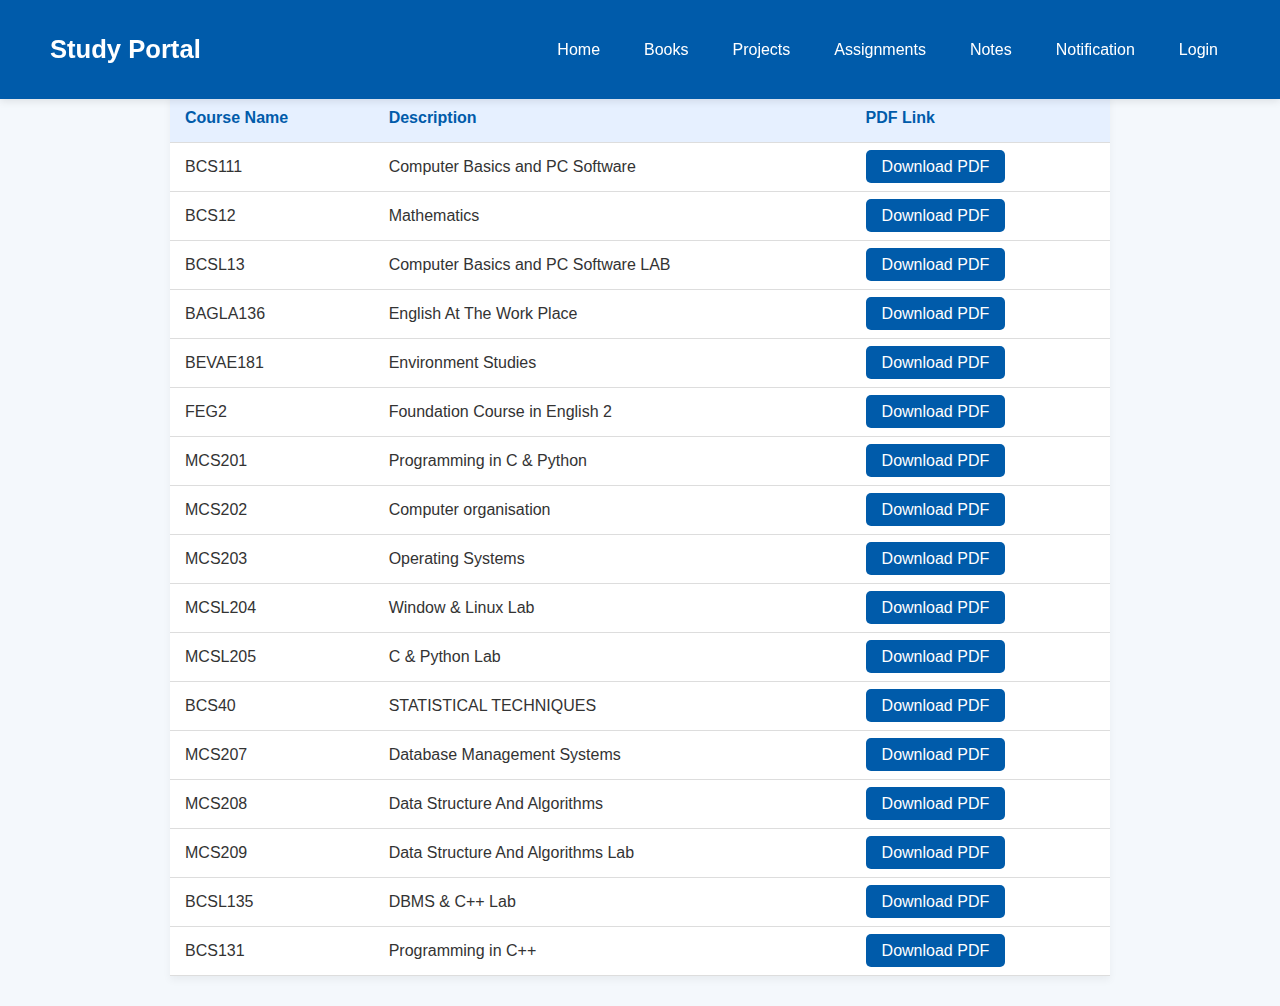
<file: books.html>
<!DOCTYPE html>
<html lang="en">
<head>
    <meta charset="UTF-8">
    <meta name="viewport" content="width=device-width, initial-scale=1.0">
    <title>BOOK | SEMISTER | IGNOU | BCA_NEW</title>
    <link rel="stylesheet" href="book.css" />

</head>
<body>
  <!-- ─── HEADER ──────────────────────────────────────────────── -->
  <header>
    <nav class="navbar">
      <div class="logo">Study Portal</div>
      <ul class="nav-links">
        <li><a href="index.html" target="_blank">Home</a></li>
        <li><a href="books.html" target="_blank">Books</a></li>
        <li><a href="projects.html" target="_blank">Projects</a></li>
        <li><a href="assignments.html" target="_blank">Assignments</a></li>
        <li><a href="notes.html" target="_blank">Notes</a></li>
        <li><a href="notifications.html" target="_blank">Notification</a></li>
        <li><a href="login.html" target="_blank">Login</a></li>
      </ul>
    </nav>
  </header>

  <!-- ─── BANNER ──────────────────────────────────────────────── -->
  <div class="banner">
    <p>👋 Welcome to the Study Portal – keep learning and keep growing! 🚀</p>
  </div>
    <main>
    <table>
      <thead>
        <tr>
          <th>Course Name</th>
          <th>Description</th>
          <th>PDF Link</th>
        </tr>
      </thead>
      <tbody>
        <tr>
          <td>BCS111</td>
          <td>Computer Basics and PC Software</td>
          <td><a href="https://www.ignou.ac.in/viewFile/SOCIS/assignments/BCS-111_BCA_NEWOL(Jan25).pdf" class="btn" target="_blank">Download PDF</a></td>
        </tr>
        <tr>
          <td>BCS12</td>
          <td>Mathematics</td>
          <td><a href="https://egyankosh.ac.in/handle/123456789/438" class="btn" target="_blank">Download PDF</a></td>
        </tr>
         <tr>
          <td>BCSL13</td>
          <td>Computer Basics and PC Software LAB</td>
          <td><a href="https://example.com/os-book.pdf" class="btn" target="_blank">Download PDF</a></td>
        </tr> 
        <tr>
          <td>BAGLA136</td>
          <td>English At The Work Place</td>
          <td><a href="https://example.com/os-book.pdf" class="btn" target="_blank">Download PDF</a></td>
        </tr>
        <tr>
          <td>BEVAE181</td>
          <td>Environment Studies</td>
          <td><a href="https://example.com/os-book.pdf" class="btn" target="_blank">Download PDF</a></td>
        </tr>
        <tr>
          <td>FEG2</td>
          <td>Foundation Course in English 2</td>
          <td><a href="https://example.com/os-book.pdf" class="btn" target="_blank">Download PDF</a></td>
        </tr>
        <tr>
          <td>MCS201</td>
          <td>Programming in C & Python </td>
          <td><a href="https://example.com/os-book.pdf" class="btn" target="_blank">Download PDF</a></td>
        </tr><tr>
          <td>MCS202</td>
          <td>Computer organisation</td>
          <td><a href="https://example.com/os-book.pdf" class="btn" target="_blank">Download PDF</a></td>
        </tr>
        <tr>
          <td>MCS203</td>
          <td>Operating Systems</td>
          <td><a href="https://example.com/os-book.pdf" class="btn" target="_blank">Download PDF</a></td>
        </tr>
        <tr>
          <td>MCSL204</td>
          <td>Window & Linux Lab </td>
          <td><a href="https://example.com/dbms.pdf" class="btn" target="_blank">Download PDF</a></td>
        </tr>
         <tr>
          <td>MCSL205</td>
          <td>C & Python Lab</td>
          <td><a href="https://example.com/dbms.pdf" class="btn" target="_blank">Download PDF</a></td>
        </tr>
         <tr>
          <td>BCS40</td>
          <td>STATISTICAL TECHNIQUES</td>
          <td><a href="https://example.com/dbms.pdf" class="btn" target="_blank">Download PDF</a></td>
        </tr>
         <tr>
          <td>MCS207</td>
          <td>Database Management Systems</td>
          <td><a href="https://example.com/dbms.pdf" class="btn" target="_blank">Download PDF</a></td>
        </tr>
         <tr>
          <td>MCS208</td>
          <td>Data Structure And Algorithms</td>
          <td><a href="https://example.com/dbms.pdf" class="btn" target="_blank">Download PDF</a></td>
        </tr>
          <td>MCS209</td>
          <td>Data Structure And Algorithms Lab</td>
          <td><a href="https://example.com/dbms.pdf" class="btn" target="_blank">Download PDF</a></td>
        </tr>
          <td>BCSL135</td>
          <td>DBMS & C++ Lab</td>
          <td><a href="https://example.com/dbms.pdf" class="btn" target="_blank">Download PDF</a></td>
        </tr>
          <td>BCS131</td>
          <td>Programming in C++</td>
          <td><a href="https://example.com/dbms.pdf" class="btn" target="_blank">Download PDF</a></td>
        </tr>

        <!-- Add more rows as needed -->
      </tbody>
    </table>
  </main>

    
</body>
</html>
</file>
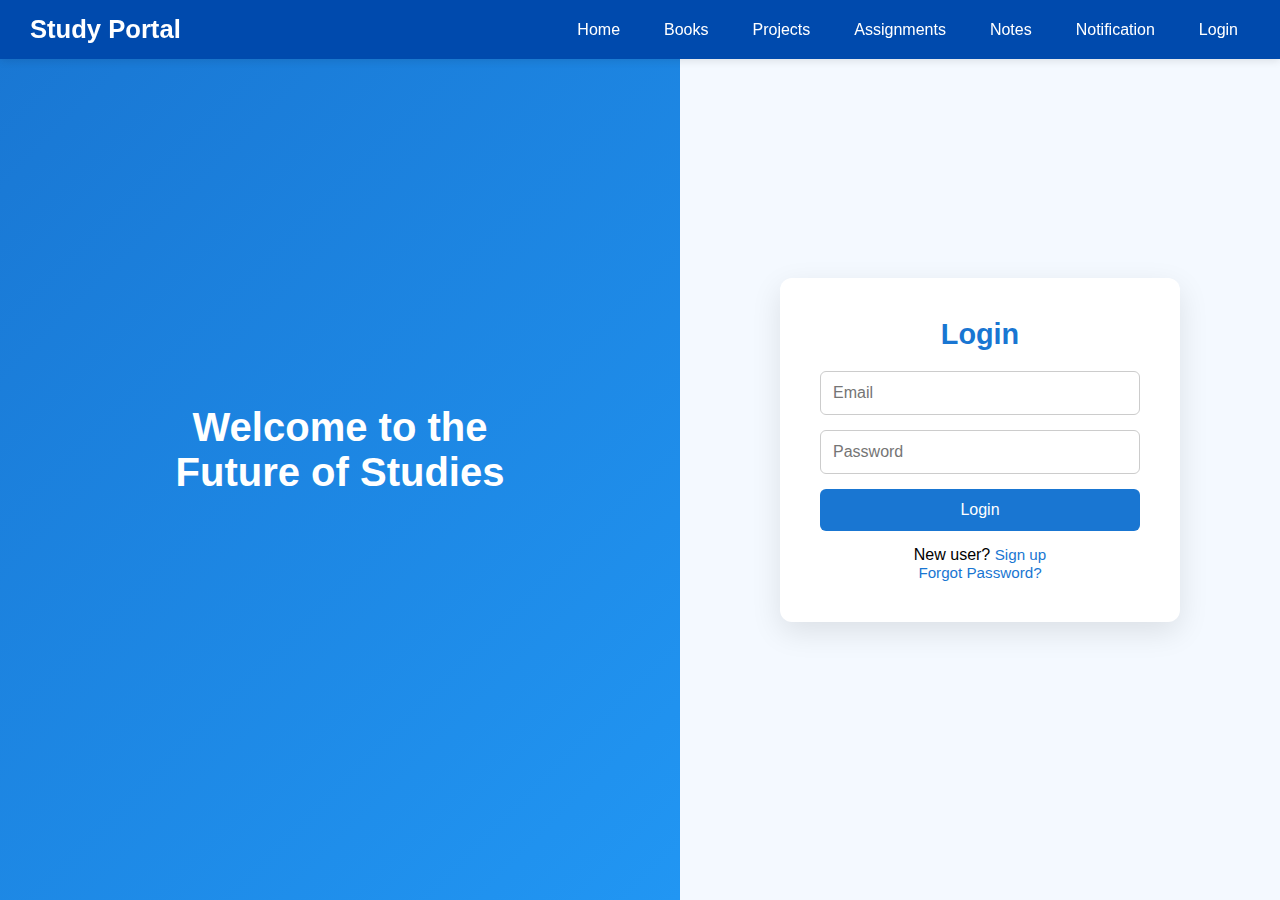
<file: login.html>
<!DOCTYPE html>
<html lang="en">
<head>
    <meta charset="UTF-8">
    <meta name="viewport" content="width=device-width, initial-scale=1.0">
    <title>Login</title>
     <link rel="stylesheet" href="login.css" />
<body>
     <!-- ─── HEADER ──────────────────────────────────────────────── -->
  <header>
    <nav class="navbar">
      <div class="logo">Study Portal</div>
      <ul class="nav-links">
        <li><a href="index.html" target="_blank">Home</a></li>
        <li><a href="books.html" target="_blank">Books</a></li>
        <li><a href="projects.html" target="_blank">Projects</a></li>
        <li><a href="assignments.html" target="_blank">Assignments</a></li>
        <li><a href="notes.html" target="_blank">Notes</a></li>
        <li><a href="notifications.html" target="_blank">Notification</a></li>
        <li><a href="login.html" target="_blank">Login</a></li>
      </ul>
    </nav>
  </header>
   <div class="left">
    <h1>Welcome to the Future of Studies</h1>
  </div>

  <div class="right">
    <form class="login-box">
      <h2>Login</h2>

      <input type="email" placeholder="Email" required />
      <input type="password" placeholder="Password" required />
      <button type="submit">Login</button>

      <div class="options">
        <p>
          New user? <a href="#">Sign up</a><br/>
          <a href="https://forms.gle/YOUR_GOOGLE_FORM_LINK" target="_blank">Forgot Password?</a>
        </p>
      </div>
    </form>
  </div>

    
</body>
</html>
</file>
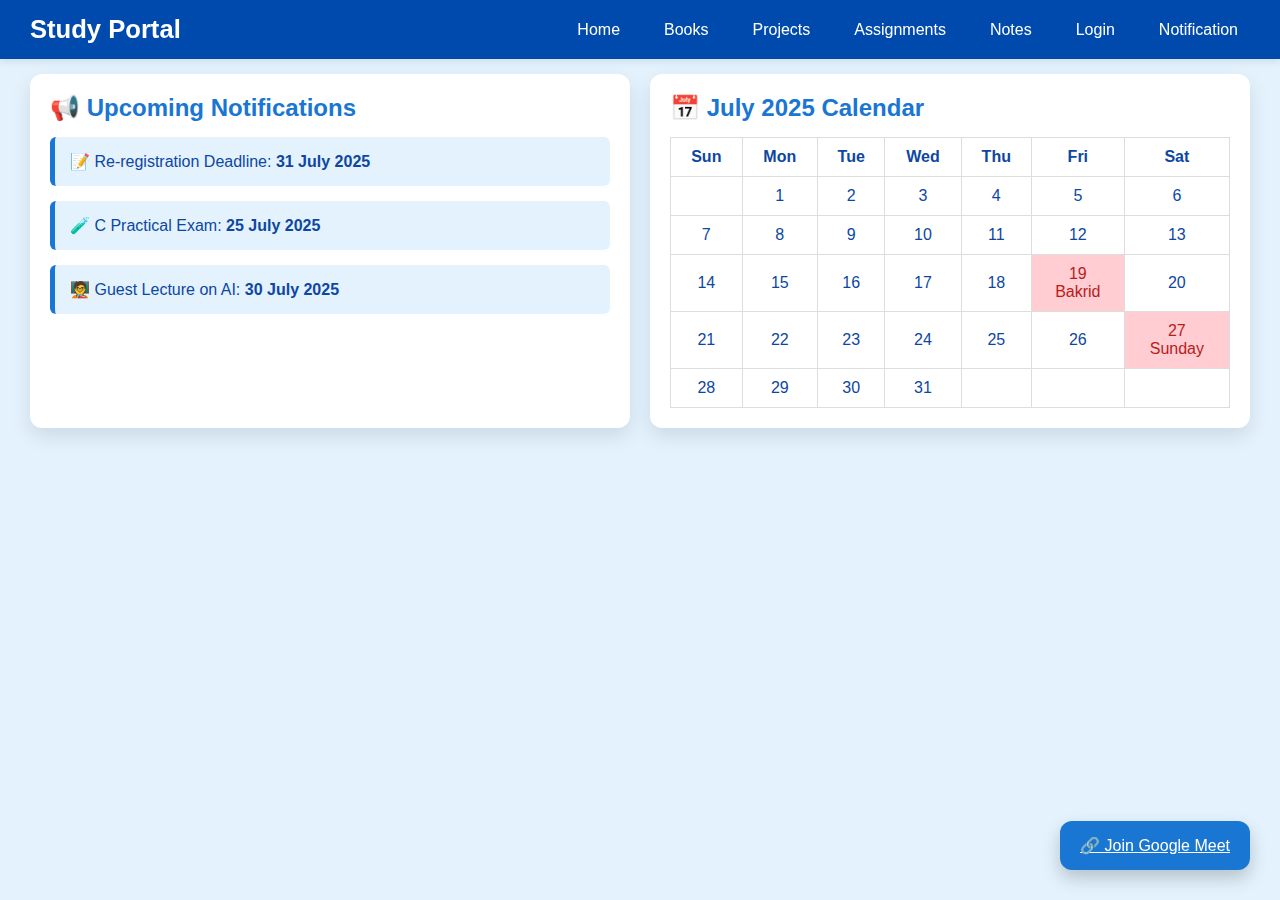
<file: notifications.html>
<!DOCTYPE html>
<html lang="en">
<head>
    <meta charset="UTF-8">
    <meta name="viewport" content="width=device-width, initial-scale=1.0">
    <title>Responsive Header with Nav</title>
    <link rel="stylesheet" href="not.css" />

</head>
<body> <header>
    <nav class="navbar">
      <div class="logo">Study Portal</div>
      <ul class="nav-links">
        <li><a href="index.html" target="_blank">Home</a></li>
        <li><a href="https://egyankosh.ac.in/" target="_blank">Books</a></li>
        <li><a href="projects.html" target="_blank">Projects</a></li>
        <li><a href="assignments.html" target="_blank">Assignments</a></li>
        <li><a href="notes.html" target="_blank">Notes</a></li>
        <li><a href="login.html" target="_blank">Login</a></li>
        <li><a href="notifications.html" target="_blank">Notification</a></li>
      </ul>
    </nav>
  </header>

  <!-- ─── BANNER ──────────────────────────────────────────────── -->
  <div class="banner">
    <p>👋 Welcome to the Study Portal – keep learning and keep growing! 🚀</p>
  </div>
  <div class="container">
  <div class="notification-box">
    <h2>📢 Upcoming Notifications</h2>
    <div class="notification">
      📝 Re-registration Deadline: <strong>31 July 2025</strong>
    </div>
    <div class="notification">
      🧪 C Practical Exam: <strong>25 July 2025</strong>
    </div>
    <div class="notification">
      🧑‍🏫 Guest Lecture on AI: <strong>30 July 2025</strong>
    </div>
  </div>

  <div class="calendar-box">
    <h2>📅 July 2025 Calendar</h2>
    <table>
      <thead>
        <tr>
          <th>Sun</th><th>Mon</th><th>Tue</th><th>Wed</th>
          <th>Thu</th><th>Fri</th><th>Sat</th>
        </tr>
      </thead>
      <tbody>
        <tr><td></td><td>1</td><td>2</td><td>3</td><td>4</td><td>5</td><td>6</td></tr>
        <tr><td>7</td><td>8</td><td>9</td><td>10</td><td>11</td><td>12</td><td>13</td></tr>
        <tr><td>14</td><td>15</td><td>16</td><td>17</td><td>18</td><td class="holiday">19<br>Bakrid</td><td>20</td></tr>
        <tr><td>21</td><td>22</td><td>23</td><td>24</td><td>25</td><td>26</td><td class="holiday">27<br>Sunday</td></tr>
        <tr><td>28</td><td>29</td><td>30</td><td>31</td><td></td><td></td><td></td></tr>
      </tbody>
    </table>
  </div>
</div>

<a href="https://meet.google.com/vgu-txme-ukj" target="_blank" class="meeting-box">
  🔗 Join Google Meet
</a>

</body>
</html>
</file>
<file: book.css>
* {
  margin: 0;
  padding: 0;
  box-sizing: border-box;
  font-family: 'Segoe UI', sans-serif;
}

:root {
  --brand: #004aad;
  --brand-dark: #00347d;
  --bg: #f5f5f5;
  --round-size: 120px;
}

/* === GENERAL BODY === */
body {
  background: var(--bg);
}

/* === HEADER & NAVBAR === */
header {
  position: fixed;
  top: 0;
  width: 100%;
  z-index: 1000;
  background-color: var(--brand);
  box-shadow: 0 2px 8px rgba(0, 0, 0, 0.1);
}

.navbar {
  display: flex;
  justify-content: space-between;
  align-items: center;
  padding: 15px 30px;
  flex-wrap: wrap;
}

.logo {
  color: white;
  font-size: 1.6rem;
  font-weight: bold;
}

.nav-links {
  list-style: none;
  display: flex;
  flex-wrap: wrap;
  gap: 20px;
}

.nav-links a {
  color: white;
  text-decoration: none;
  font-weight: 500;
  padding: 8px 12px;
  border-radius: 5px;
  transition: background 0.3s;
}

.nav-links a:hover {
  background-color: var(--brand-dark);
}

@media (max-width: 768px) {
  .navbar {
    flex-direction: column;
    align-items: flex-start;
  }

  .nav-links {
    flex-direction: column;
    width: 100%;
    gap: 10px;
    margin-top: 10px;
  }

  .nav-links a {
    display: block;
    width: 100%;
  }
}

/* === MOVING BANNER === */
.banner {
  width: 100%;
  overflow: hidden;
  background: #000;
  border-bottom: 1px solid #222;
}

.banner p {
  white-space: nowrap;
  display: inline-block;
  padding: 10px 0;
  font-weight: 600;
  font-size: larger;
  animation: scroll 20s linear infinite, glow-text 3s ease-in-out infinite alternate;
  background: linear-gradient(90deg, #ff3cac, #784ba0, #2b86c5, #00f2fe, #7fff00);
  -webkit-background-clip: text;
  -webkit-text-fill-color: transparent;
}

@keyframes scroll {
  0% { transform: translateX(100%); }
  100% { transform: translateX(-100%); }
}

@keyframes glow-text {
  from { text-shadow: 0 0 5px #fff, 0 0 10px #00f2fe, 0 0 20px #00f2fe; }
  to   { text-shadow: 0 0 10px #ff3cac, 0 0 20px #784ba0, 0 0 30px #2b86c5; }
}
 
    body {
      font-family: 'Segoe UI', Tahoma, Geneva, Verdana, sans-serif;
      margin: 0;
      padding: 0;
      background: #f4f8fc;
      color: #333;
    }

    header {
      background-color: #005baa;
      padding: 20px;
      color: white;
      text-align: center;
    }

    h1 {
      margin: 0;
    }

    main {
      padding: 30px;
      max-width: 1000px;
      margin: auto;
    }

    table {
      width: 100%;
      border-collapse: collapse;
      margin-top: 20px;
      background: white;
      box-shadow: 0 4px 8px rgba(0,0,0,0.05);
    }

    th, td {
      padding: 15px;
      text-align: left;
      border-bottom: 1px solid #ddd;
    }

    th {
      background-color: #e6f0ff;
      color: #005baa;
    }

    tr:hover {
      background-color: #f1f9ff;
    }

    .btn {
      background-color: #005baa;
      color: white;
      padding: 8px 16px;
      border: none;
      text-decoration: none;
      border-radius: 5px;
      transition: background 0.3s;
    }

    .btn:hover {
      background-color: #003f7a;
    }

    footer {
      text-align: center;
      padding: 15px;
      background: #e6f0ff;
      margin-top: 40px;
    }

    @media (max-width: 600px) {
      table, th, td {
        font-size: 14px;
      }
      .btn {
        padding: 6px 12px;
        font-size: 14px;
      }
    }
</file>
<file: login.css>
* {
  margin: 0;
  padding: 0;
  box-sizing: border-box;
  font-family: 'Segoe UI', sans-serif;
}

:root {
  --brand: #004aad;
  --brand-dark: #00347d;
  --bg: #f5f5f5;
  --round-size: 120px;
}

/* === GENERAL BODY === */
body {
  background: var(--bg);
}

/* === HEADER & NAVBAR === */
header {
  position: fixed;
  top: 0;
  width: 100%;
  z-index: 1000;
  background-color: var(--brand);
  box-shadow: 0 2px 8px rgba(0, 0, 0, 0.1);
}

.navbar {
  display: flex;
  justify-content: space-between;
  align-items: center;
  padding: 15px 30px;
  flex-wrap: wrap;
}

.logo {
  color: white;
  font-size: 1.6rem;
  font-weight: bold;
}

.nav-links {
  list-style: none;
  display: flex;
  flex-wrap: wrap;
  gap: 20px;
}

.nav-links a {
  color: white;
  text-decoration: none;
  font-weight: 500;
  padding: 8px 12px;
  border-radius: 5px;
  transition: background 0.3s;
}

.nav-links a:hover {
  background-color: var(--brand-dark);
}

@media (max-width: 768px) {
  .navbar {
    flex-direction: column;
    align-items: flex-start;
  }

  .nav-links {
    flex-direction: column;
    width: 100%;
    gap: 10px;
    margin-top: 10px;
  }

  .nav-links a {
    display: block;
    width: 100%;
  }
}

/* === MOVING BANNER === */
.banner {
  width: 100%;
  overflow: hidden;
  background: #000;
  border-bottom: 1px solid #222;
}

.banner p {
  white-space: nowrap;
  display: inline-block;
  padding: 10px 0;
  font-weight: 600;
  font-size: larger;
  animation: scroll 20s linear infinite, glow-text 3s ease-in-out infinite alternate;
  background: linear-gradient(90deg, #ff3cac, #784ba0, #2b86c5, #00f2fe, #7fff00);
  
  -webkit-text-fill-color: transparent;
}

@keyframes scroll {
  0% { transform: translateX(100%); }
  100% { transform: translateX(-100%); }
}

@keyframes glow-text {
  from { text-shadow: 0 0 5px #fff, 0 0 10px #00f2fe, 0 0 20px #00f2fe; }
  to   { text-shadow: 0 0 10px #ff3cac, 0 0 20px #784ba0, 0 0 30px #2b86c5; }
}
 * {
      box-sizing: border-box;
      margin: 0;
      padding: 0;
      font-family: 'Segoe UI', Tahoma, Geneva, Verdana, sans-serif;
    }

    body {
      display: flex;
      min-height: 100vh;
      background: #e0f0ff;
    }

    .left {
      flex: 1;
      background: linear-gradient(135deg, #1976d2, #2196f3);
      color: white;
      display: flex;
      align-items: center;
      justify-content: center;
      padding: 40px;
      text-align: center;
    }

    .left h1 {
      font-size: 2.5rem;
      max-width: 400px;
    }

    .right {
      flex: 1;
      display: flex;
      align-items: center;
      justify-content: center;
      background: #f4f9ff;
    }

    .login-box {
      background: white;
      padding: 40px;
      border-radius: 12px;
      box-shadow: 0 10px 30px rgba(0, 0, 0, 0.1);
      width: 100%;
      max-width: 400px;
    }

    .login-box h2 {
      margin-bottom: 20px;
      color: #1976d2;
      font-size: 1.8rem;
      text-align: center;
    }

    .login-box input {
      width: 100%;
      padding: 12px;
      margin-bottom: 15px;
      border: 1px solid #ccc;
      border-radius: 6px;
      outline: none;
      font-size: 1rem;
    }

    .login-box button {
      width: 100%;
      padding: 12px;
      background-color: #1976d2;
      border: none;
      border-radius: 6px;
      color: white;
      font-size: 1rem;
      cursor: pointer;
      transition: background-color 0.3s;
    }

    .login-box button:hover {
      background-color: #0d47a1;
    }

    .login-box .options {
      margin-top: 15px;
      text-align: center;
    }

    .login-box a {
      color: #1976d2;
      text-decoration: none;
      font-size: 0.95rem;
    }

    .login-box a:hover {
      text-decoration: underline;
    }
</file>
<file: not.css>
* {
  margin: 0;
  padding: 0;
  box-sizing: border-box;
  font-family: 'Segoe UI', sans-serif;
}

:root {
  --brand: #004aad;
  --brand-dark: #00347d;
  --bg: #f5f5f5;
  --round-size: 120px;
}

/* === GENERAL BODY === */
body {
  background: var(--bg);
}

/* === HEADER & NAVBAR === */
header {
  position: fixed;
  top: 0;
  width: 100%;
  z-index: 1000;
  background-color: var(--brand);
  box-shadow: 0 2px 8px rgba(0, 0, 0, 0.1);
}

.navbar {
  display: flex;
  justify-content: space-between;
  align-items: center;
  padding: 15px 30px;
  flex-wrap: wrap;
}

.logo {
  color: white;
  font-size: 1.6rem;
  font-weight: bold;
}

.nav-links {
  list-style: none;
  display: flex;
  flex-wrap: wrap;
  gap: 20px;
}

.nav-links a {
  color: white;
  text-decoration: none;
  font-weight: 500;
  padding: 8px 12px;
  border-radius: 5px;
  transition: background 0.3s;
}

.nav-links a:hover {
  background-color: var(--brand-dark);
}

@media (max-width: 768px) {
  .navbar {
    flex-direction: column;
    align-items: flex-start;
  }

  .nav-links {
    flex-direction: column;
    width: 100%;
    gap: 10px;
    margin-top: 10px;
  }

  .nav-links a {
    display: block;
    width: 100%;
  }
}

/* === MOVING BANNER === */
.banner {
  width: 100%;
  overflow: hidden;
  background: #000;
  border-bottom: 1px solid #222;
}

.banner p {
  white-space: nowrap;
  display: inline-block;
  padding: 10px 0;
  font-weight: 600;
  font-size: larger;
  animation: scroll 20s linear infinite, glow-text 3s ease-in-out infinite alternate;
  background: linear-gradient(90deg, #ff3cac, #784ba0, #2b86c5, #00f2fe, #7fff00);
 
  -webkit-text-fill-color: transparent;
}

@keyframes scroll {
  0% { transform: translateX(100%); }
  100% { transform: translateX(-100%); }
}

@keyframes glow-text {
  from { text-shadow: 0 0 5px #fff, 0 0 10px #00f2fe, 0 0 20px #00f2fe; }
  to   { text-shadow: 0 0 10px #ff3cac, 0 0 20px #784ba0, 0 0 30px #2b86c5; }
}
    body {
      margin: 0;
      font-family: 'Segoe UI', sans-serif;
      background-color: #e3f2fd;
      color: #0d47a1;
    }


    .container {
      display: flex;
      flex-wrap: wrap;
      justify-content: space-between;
      padding: 20px;
    }

    .calendar-box, .notification-box {
      background: white;
      border-radius: 12px;
      padding: 20px;
      margin: 10px;
      box-shadow: 0 8px 20px rgba(0,0,0,0.1);
      flex: 1 1 45%;
    }

    .calendar-box h2, .notification-box h2 {
      margin-bottom: 15px;
      color: #1976d2;
    }

    table {
      width: 100%;
      border-collapse: collapse;
      text-align: center;
    }

    th, td {
      padding: 10px;
      border: 1px solid #ddd;
    }

    td.holiday {
      background-color: #ffcdd2;
      color: #b71c1c;
    }

    .notification {
      background-color: #e3f2fd;
      padding: 15px;
      margin-bottom: 15px;
      border-left: 5px solid #1976d2;
      border-radius: 6px;
      transition: transform 0.3s, background 0.3s;
    }

    .notification:hover {
      background: #bbdefb;
      transform: scale(1.02);
    }

    .meeting-box {
      position: fixed;
      bottom: 30px;
      right: 30px;
      background-color: #1976d2;
      color: white;
      padding: 15px 20px;
      border-radius: 12px;
      cursor: pointer;
      transition: 0.3s;
      box-shadow: 0 8px 18px rgba(0,0,0,0.2);
    }

    .meeting-box:hover::after {
      content: "Click to join the meeting";
      display: block;
      position: absolute;
      bottom: 60px;
      right: 0;
      background-color: #0d47a1;
      padding: 10px;
      border-radius: 8px;
      white-space: nowrap;
    }

    .meeting-box:hover {
      background-color: #0d47a1;
    }

    @media (max-width: 768px) {
      .calendar-box, .notification-box {
        flex: 1 1 100%;
      }
    }
</file>
